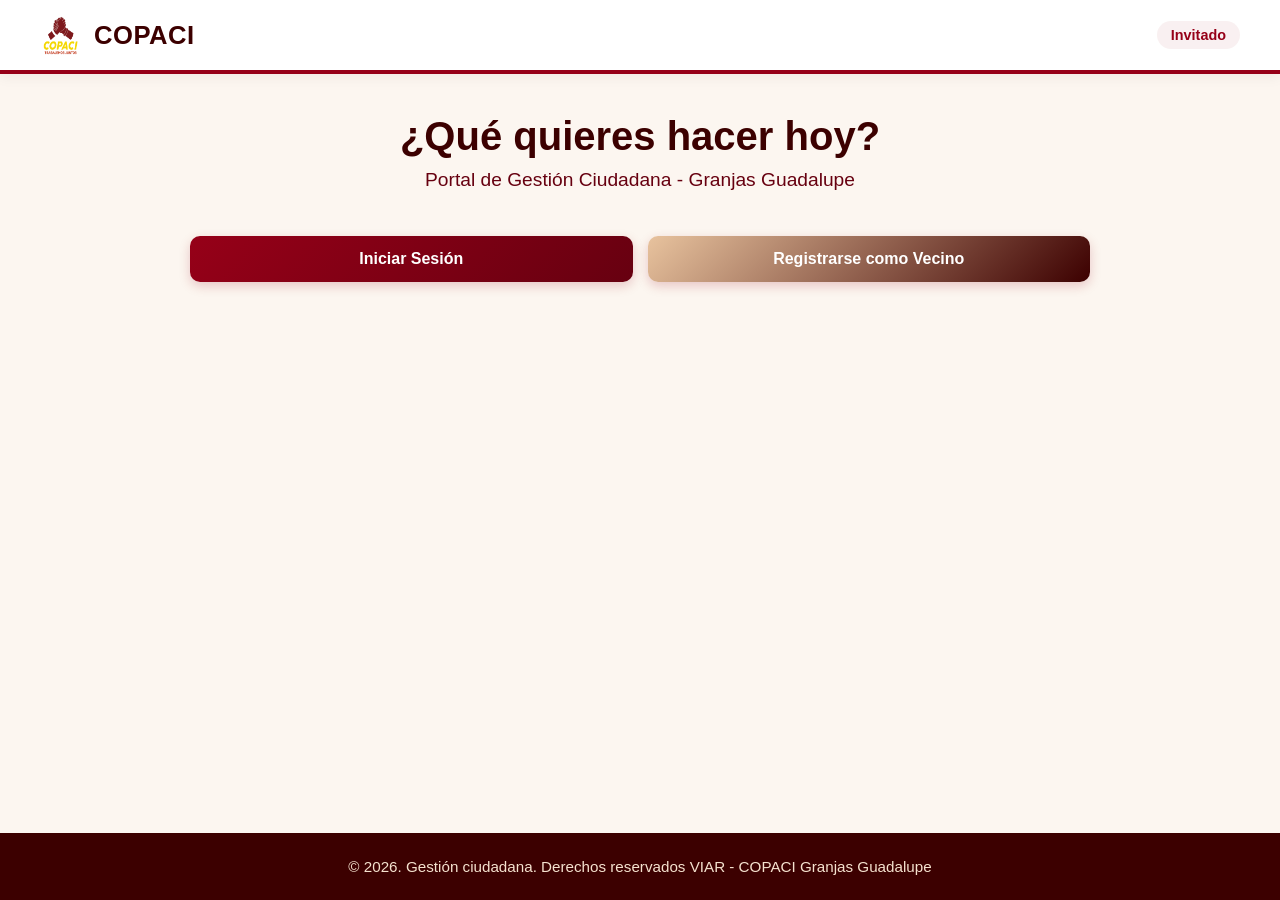
<file: inicio.html>
<!DOCTYPE html>
<html lang="es">
<head>
    <meta charset="UTF-8">
    <meta name="viewport" content="width=device-width, initial-scale=1.0">
    <title>COPACI - Granjas Guadalupe</title>
    <!-- Contenedor maestro donde se inyecta tu diseño css -->
    <style id="estilos-institucionales-target"></style>
</head>
<body>
    <header>
        <div class="header-container">
            <div class="brand">
                <img src="COPACIlogo.png" alt="Logo COPACI" class="logo-img" width="40" height="40">
                <h1>COPACI</h1>
            </div>
            <!-- El menú inicia oculto hasta el Login -->
            <nav id="navegacion-principal" class="hidden">
                <ul class="nav-links">
                    <li><a href="#seccion-hero">Inicio</a></li>
                    <li><a href="#contenedor-servicios">Trámites y Reportes</a></li>
                    <li><a href="#contenedor-tabla">Historial</a></li>
                </ul>
            </nav>
            <div class="header-right" id="sesion-status">Invitado</div>
        </div>
    </header>
    <main>
        <div class="hero-section" id="seccion-hero">
            <h2>¿Qué quieres hacer hoy?</h2>
            <p>Portal de Gestión Ciudadana - Granjas Guadalupe</p>
        </div>

        <!-- BOTONES DE ACCESO INICIAL -->
        <div id="zona-login-principal" style="margin-bottom: 30px; text-align: center; width: 100%; max-width: 900px; display: flex; gap: 15px; justify-content: center;">
            <button class="menu-button" id="btn-portal-ingreso" onclick="abrirModalLogin()">Iniciar Sesión</button>
            <button class="menu-button" id="btn-portal-registro" onclick="abrirModalRegistro()" style="background: linear-gradient(135deg, #e8c39e 0%, #3c0000 100%);">Registrarse como Vecino</button>
        </div>

        <!-- SECCIÓN DE MENÚ -->
        <div class="menu-grid hidden" id="contenedor-servicios">
            <div class="service-card" id="tarjeta-constancias">
                <div class="card-icon">
                    <svg width="24" height="24" viewBox="0 0 24 24" fill="none" stroke="currentColor" stroke-width="2" stroke-linecap="round" stroke-linejoin="round"><path d="M3 9l9-7 9 7v11a2 2 0 0 1-2 2H5a2 2 0 0 1-2-2z"></path><polyline points="9 22 9 12 15 12 15 22"></polyline></svg>
                </div>
                <h3>Constancia Domiciliaria</h3>
                <p>Inicia la solicitud digital para comprobar tu residencia local.</p>
                <button class="menu-button" onclick="abrirModalConstancia()">Tramitar Constancia</button>
            </div>

            <div class="service-card" id="tarjeta-reportes">
                <div class="card-icon">
                    <svg width="24" height="24" viewBox="0 0 24 24" fill="none" stroke="currentColor" stroke-width="2" stroke-linecap="round" stroke-linejoin="round"><path d="M10.29 3.86L1.82 18a2 2 0 0 0 1.71 3h16.94a2 2 0 0 0 1.71-3L13.71 3.86a2 2 0 0 0-3.42 0z"></path><line x1="12" y1="9" x2="12" y2="13"></line></svg>
                </div>
                <h3>Reporte Ciudadano</h3>
                <p>Reporta fallas de alumbrado, baches o servicios públicos.</p>
                <button class="menu-button" onclick="abrirModalReporte()">Reportar Falla</button>
            </div>
        </div>
        <!-- VISTA PREVIA DE COMPROBANTE / CONSTANCIA -->
        <div id="contenedor-comprobante" class="hidden" style="width: 100%; max-width: 600px; background: #fff; padding: 30px; border: 2px dashed #960018; border-radius: 8px; margin-bottom: 30px; box-shadow: 0 4px 15px rgba(0,0,0,0.1);">
            <div style="text-align: center; border-bottom: 2px solid #3c0000; padding-bottom: 10px; margin-bottom: 20px;">
                <h2 style="color: #960018; margin: 0;">COMPROBANTE DE TRÁMITE DIGITAL</h2>
                <small>Comité de Participación Ciudadana (COPACI) - Granjas Guadalupe</small>
            </div>
            <p><strong>Folio Único:</strong> <span id="comp-folio" style="color: #960018; font-weight: bold;"></span></p>
            <p><strong>Solicitante:</strong> <span id="comp-nombre"></span></p>
            <p><strong>Dirección Registrada:</strong> <span id="comp-direccion"></span></p>
            <p><strong>Fecha de Expedición:</strong> <span id="comp-fecha"></span></p>
            <p><strong>Motivo / Propósito del trámite:</strong> <span id="comp-motivo"></span></p>
            <p><strong>Estatus del Trámite:</strong> <span style="background-color: #ffeeba; color: #856404; padding: 2px 6px; border-radius: 4px; font-weight: bold;">Pendiente de Firma</span></p>
            
            <div style="margin-top: 40px; display: flex; justify-content: space-between; align-items: center; padding: 0 20px;">
                <div style="text-align: center; width: 45%;">
                    <div style="height: 60px; border-bottom: 1px dashed #555;"></div>
                    <p style="font-size: 0.8rem; margin-top: 5px;">Firma del Solicitante</p>
                </div>
                <div style="text-align: center; width: 45%; border: 1px solid #3c0000; padding: 10px; border-radius: 4px; background: #fdfaf7;">
                    <span style="font-size: 0.75rem; color: #670010; font-weight: bold; letter-spacing: 1px;">SELLO COPACI<br>GRANJAS GUADALUPE</span>
                </div>
            </div>
            <div style="text-align: center; margin-top: 25px;">
                <button class="btn-secondary" onclick="document.getElementById('contenedor-comprobante').classList.add('hidden')">Cerrar Vista Previa</button>
            </div>
        </div>

        <!-- TABLA SEGUIMIENTO -->
        <section class="table-section hidden" id="contenedor-tabla">
            <div class="table-header-flex">
                <h3 id="titulo-tabla-dinamico">Historial de Solicitudes</h3>
                <select id="filtroEstado" class="filter-select" onchange="filtrarYMostrarTabla()">
                    <option value="Todos">Ver todos los estados</option>
                    <option value="Pendiente">Solo Pendientes</option>
                    <option value="Atendido">Solo Atendidos</option>
                </select>
            </div>
            <div class="table-container">
                <table>
                    <thead>
                        <tr>
                            <th>Folio</th>
                            <th>Usuario</th>
                            <th>Tipo</th>
                            <th>Descripción / Detalles</th>
                            <th>Ubicación</th>
                            <th>Estado</th>
                            <th>Fecha</th>
                            <th class="col-gestion-admin">Acción (Admin)</th>
                        </tr>
                    </thead>
                    <tbody id="tabla-solicitudes-body"></tbody>
                </table>
            </div>
        </section>
    </main>
    <!-- MODAL DE REGISTRO (SIGN UP) -->
    <div class="modal-overlay" id="modalRegistro">
        <div class="modal-box">
            <h3>Registro de Nuevo Vecino</h3>
            <form id="formRegistro" onsubmit="procesarRegistro(event)">
                <div class="form-group">
                    <label for="regNombre">Nombre Completo</label>
                    <input type="text" id="regNombre" placeholder="Ej: Juan Pérez López" required>
                </div>
                <div class="form-group">
                    <label for="regDireccion">Dirección / Calle y Número</label>
                    <input type="text" id="regDireccion" placeholder="Ej: Av. Juárez #24" required>
                </div>
                <div class="form-group">
                    <label for="regCorreo">Correo Electrónico</label>
                    <input type="email" id="regCorreo" placeholder="correo@ejemplo.com" required>
                </div>
                <div class="form-group" style="position: relative;">
                    <label for="regContrasena">Contraseña</label>
                    <div style="position: relative; display: flex; align-items: center;">
                        <input type="password" id="regContrasena" placeholder="Cree una contraseña segura" style="width: 100%; padding-right: 40px;" required>
                        <button type="button" onclick="alternarVisibilidadPassword('regContrasena', this)" style="position: absolute; right: 10px; background: none; border: none; cursor: pointer; color: #670010; display: flex; align-items: center; justify-content: center; padding: 0;">
                            <svg class="ojo-icono" width="20" height="20" viewBox="0 0 24 24" fill="none" stroke="currentColor" stroke-width="2" stroke-linecap="round" stroke-linejoin="round"><path d="M1 12s4-8 11-8 11 8 11 8-4 8-11 8-11-8-11-8z"></path><circle cx="12" cy="12" r="3"></circle></svg>
                        </button>
                    </div>
                </div>
                <div class="modal-actions">
                    <button type="button" class="btn-secondary" onclick="cerrarModalRegistro()">Cancelar</button>
                    <button type="submit" class="menu-button" style="width: auto; margin-top: 0;">Registrarme</button>
                </div>
            </form>
        </div>
    </div>

    <!-- MODAL DE INICIO DE SESIÓN (LOGIN) -->
    <div class="modal-overlay" id="modalLogin">
        <div class="modal-box">
            <h3>Identificación de Usuario</h3>
            <form id="formLogin" onsubmit="procesarLogin(event)">
                <div class="form-group">
                    <label for="loginUsuario">Correo Electrónico registrado</label>
                    <input type="email" id="loginUsuario" placeholder="correo@ejemplo.com" required>
                </div>
                <div class="form-group" style="position: relative;">
                    <label for="loginContrasena">Contraseña</label>
                    <div style="position: relative; display: flex; align-items: center;">
                        <input type="password" id="loginContrasena" placeholder="Ingrese su clave de acceso" style="width: 100%; padding-right: 40px;" required>
                        <button type="button" onclick="alternarVisibilidadPassword('loginContrasena', this)" style="position: absolute; right: 10px; background: none; border: none; cursor: pointer; color: #670010; display: flex; align-items: center; justify-content: center; padding: 0;">
                            <svg class="ojo-icono" width="20" height="20" viewBox="0 0 24 24" fill="none" stroke="currentColor" stroke-width="2" stroke-linecap="round" stroke-linejoin="round"><path d="M1 12s4-8 11-8 11 8 11 8-4 8-11 8-11-8-11-8z"></path><circle cx="12" cy="12" r="3"></circle></svg>
                        </button>
                    </div>
                </div>
                <div style="font-size: 0.8rem; color: #670010; margin-bottom: 15px; line-height: 1.3;">
                    <strong>Cuentas Administrativas Fijas:</strong><br>
                    Admin: <code>admin@copaci.com</code> / Clave: <code>admin123</code><br>
                    Mesa COPACI: <code>comite@copaci.com</code> / Clave: <code>copaci2026</code>
                </div>
                <div class="modal-actions">
                    <button type="button" class="btn-secondary" onclick="cerrarModalLogin()">Cancelar</button>
                    <button type="submit" class="menu-button" style="width: auto; margin-top: 0;">Ingresar</button>
                </div>
            </form>
        </div>
    </div>

    <!-- MODAL DE REPORTE URBANO ADAPTATIVO -->
    <div class="modal-overlay" id="modalReporte">
        <div class="modal-box">
            <h3>Nueva Solicitud / Reporte Urbano</h3>
            <form id="formSolicitud" onsubmit="procesarFormulario(event)">
                <div class="form-group">
                    <label for="tipoReporte">Tipo de Falla / Servicio</label>
                    <select id="tipoReporte" onchange="adaptarFormularioReporte()" required>
                        <option value="Bacheo">Bacheo de vialidad</option>
                        <option value="Luminaria">Falla de Luminaria / Alumbrado</option>
                        <option value="Otros">Otros Servicios Públicos</option>
                    </select>
                </div>
                <div class="form-group" id="grupo-gravedad">
                    <label for="gravedadBacheo">Nivel de Gravedad del Bache</label>
                    <select id="gravedadBacheo">
                        <option value="Bajo">Bajo (Agrietamiento superficial)</option>
                        <option value="Medio">Medio (Desgaste considerable)</option>
                        <option value="Alto">Alto (Riesgo vehicular/profundo)</option>
                    </select>
                </div>
                <div class="form-group">
                    <label for="descReporte">Descripción Detallada</label>
                    <textarea id="descReporte" rows="3" placeholder="Describe el problema..." required></textarea>
                </div>
                <div class="form-group">
                    <label for="dirReporte" id="label-direccion">Ubicación / Dirección Exacta</label>
                    <input type="text" id="dirReporte" placeholder="Calle y número o referencias" required>
                </div>
                <div class="form-group" id="grupo-entre-calles">
                    <label for="entreCalles">¿Entre qué calles se ubica?</label>
                    <input type="text" id="entreCalles" placeholder="Ej: Entre Calle Hidalgo y Calle Morelos">
                </div>
                <div class="modal-actions">
                    <button type="button" class="btn-secondary" onclick="cerrarModalReporte()">Cancelar</button>
                    <button type="submit" class="menu-button" style="width: auto; margin-top: 0;">Enviar Reporte</button>
                </div>
            </form>
        </div>
    </div>

    <!-- MODAL DE SOLICITUD DE CONSTANCIA -->
    <div class="modal-overlay" id="modalConstancia">
        <div class="modal-box">
            <h3>Solicitud de Constancia Domiciliaria</h3>
            <form id="formConstancia" onsubmit="procesarFormularioConstancia(event)">
                <div class="form-group">
                    <label for="constCalle">Confirmar o Modificar Dirección/Calle</label>
                    <input type="text" id="constCalle" placeholder="Calle, número y colonia" required>
                </div>
                <div class="form-group">
                    <label for="constMotivo">Motivo de la Solicitud</label>
                    <select id="constMotivo" required>
                        <option value="Trámite Laboral / Empleo">Trámite Laboral / Empleo</option>
                        <option value="Apertura de Cuenta Bancaria">Apertura de Cuenta Bancaria</option>
                        <option value="Inscripción Escolar">Inscripción Escolar</option>
                        <option value="Trámite Oficial / Gubernamental">Trámite Oficial / Gubernamental</option>
                        <option value="Otros fines personales">Otros fines personales</option>
                    </select>
                </div>
                <div class="modal-actions">
                    <button type="button" class="btn-secondary" onclick="cerrarModalConstanciaForm()">Cancelar</button>
                    <button type="submit" class="menu-button" style="width: auto; margin-top: 0;">Generar Constancia</button>
                </div>
            </form>
        </div>
    </div>

    <footer>
        <p>© 2026. Gestión ciudadana. Derechos reservados VIAR - COPACI Granjas Guadalupe</p>
    </footer>

    <script>
        async function cargarProyectoNativoLocal() {
            try {
                const respuestaCss = await fetch('estilos.css');
                const textoCss = await respuestaCss.text();
                document.getElementById('estilos-institucionales-target').innerHTML = textoCss;
                
                const respuestaJs = await fetch('control.js');
                const textoJs = await respuestaJs.text();
                const scriptElement = document.createElement('script');
                scriptElement.text = textoJs;
                document.body.appendChild(scriptElement);
            } catch (e) {
                console.log("Cargador alternativo activado.");
            }
        }
        window.addEventListener('DOMContentLoaded', cargarProyectoNativoLocal);
    </script>
</body>
</html>
</file>
